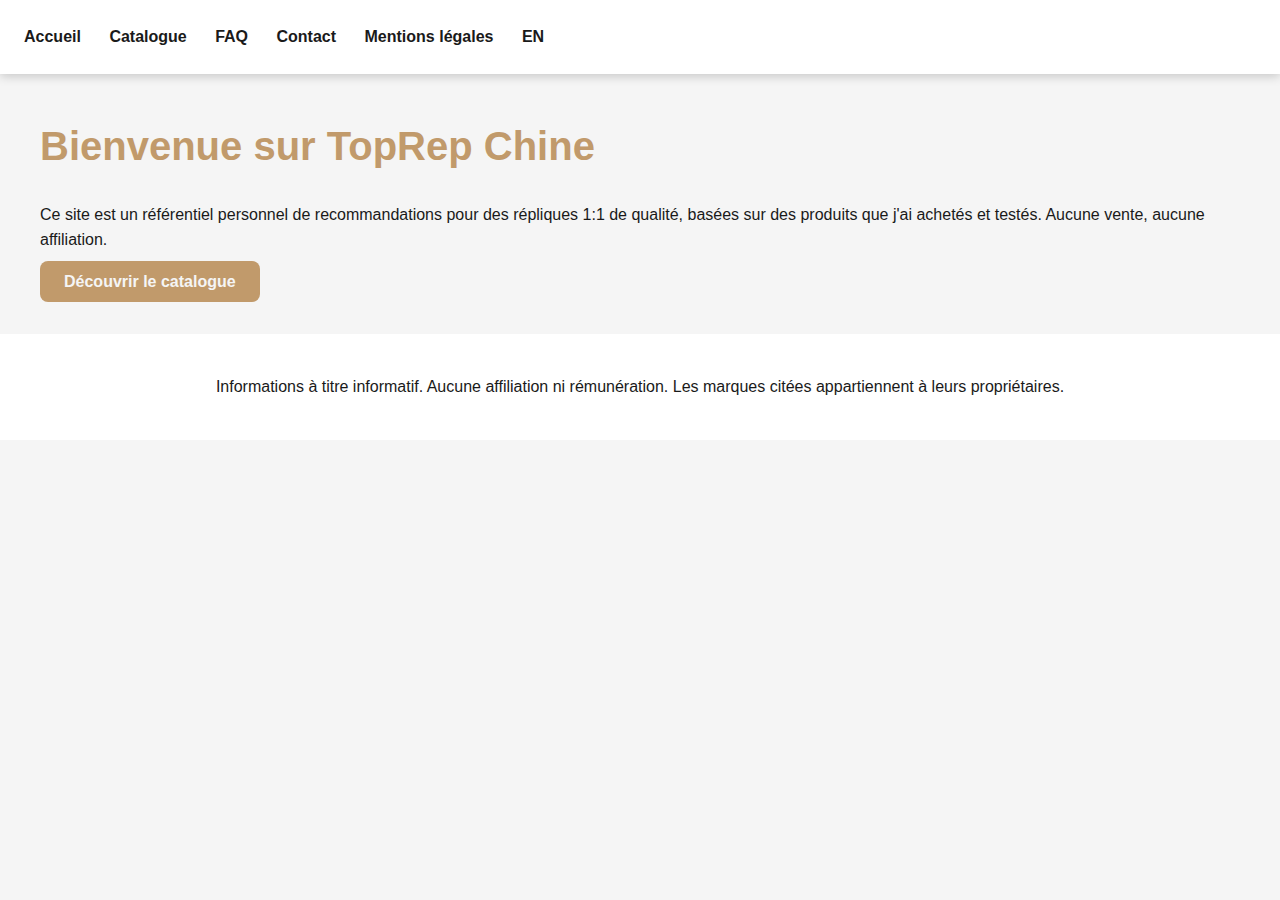
<file: index.html>
<!doctype html>
<html lang="fr">
<head>
  <meta charset="utf-8">
  <meta http-equiv="refresh" content="0; url=/fr/index.html">
  <title>Redirection vers TopRep Chine</title>
</head>
<body>
  <p>Redirection vers la version française. <a href="/fr/index.html">Cliquez ici si la redirection ne fonctionne pas.</a></p>
</body>
</html>
</file>
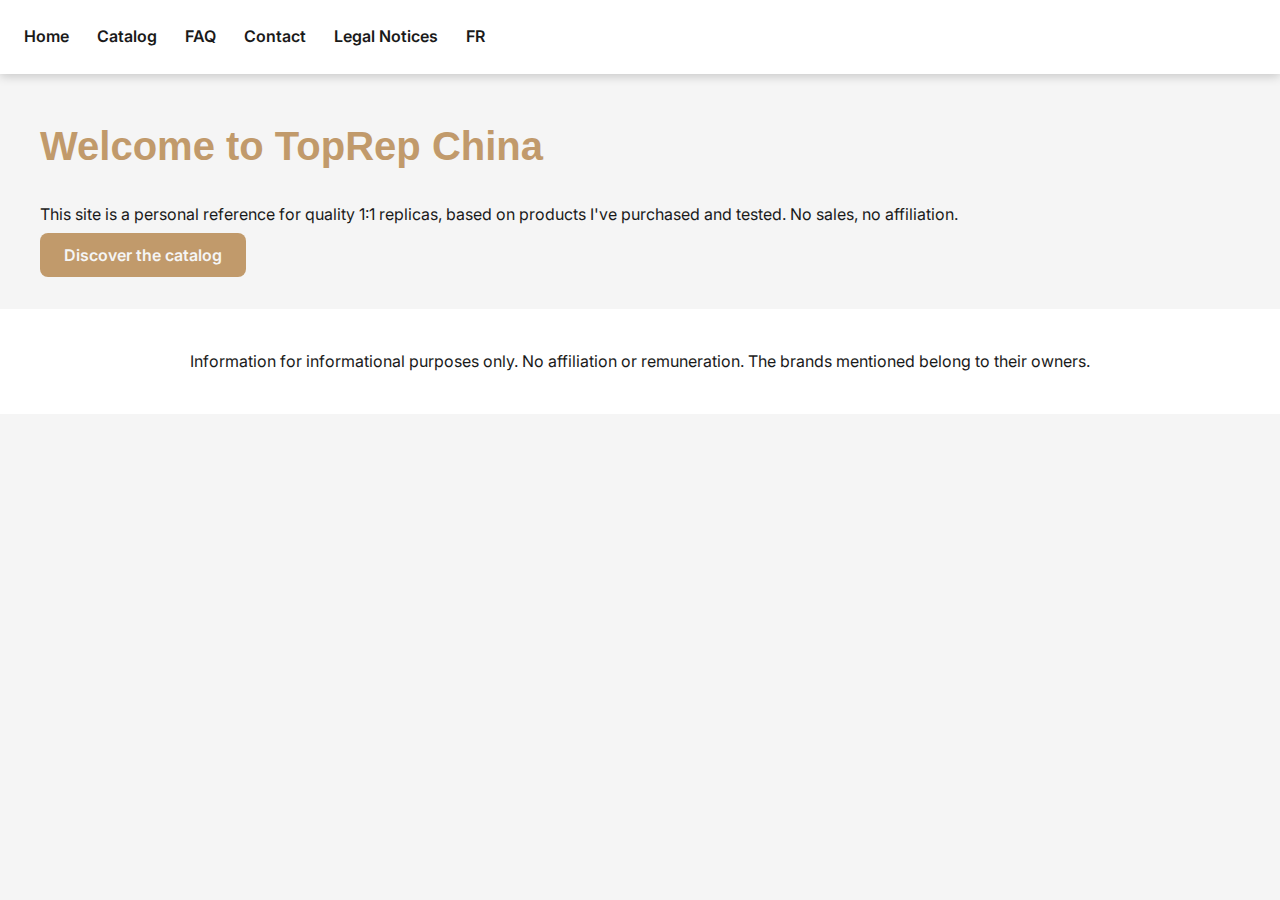
<file: en/index.html>
<!-- /en/index.html -->
<!doctype html>
<html lang="en">
<head>
  <meta charset="utf-8">
  <title>TopRep China - Home</title>
  <meta name="description" content="Personal reference for high-quality 1:1 replicas. Discover detailed product sheets on tested and approved items.">
  <meta name="viewport" content="width=device-width,initial-scale=1">
  <link rel="preconnect" href="https://fonts.googleapis.com">
  <link rel="preconnect" href="https://fonts.gstatic.com" crossorigin>
  <link href="https://fonts.googleapis.com/css2?family=Inter:wght@400;600&display=swap" rel="stylesheet">
  <link rel="stylesheet" href="../css/main.css">
</head>
<body>
  <header>
    <nav aria-label="Main">
      <a href="/en/index.html">Home</a>
      <a href="/en/catalog.html">Catalog</a>
      <a href="/en/faq.html">FAQ</a>
      <a href="/en/contact.html">Contact</a>
      <a href="/en/legal.html">Legal Notices</a>
      <a href="/fr/index.html">FR</a>
    </nav>
  </header>
  <main>
    <h1>Welcome to TopRep China</h1>
    <p>This site is a personal reference for quality 1:1 replicas, based on products I've purchased and tested. No sales, no affiliation.</p>
    <a class="cta" href="/en/catalog.html">Discover the catalog</a>
  </main>
  <footer>
    <p>Information for informational purposes only. No affiliation or remuneration. The brands mentioned belong to their owners.</p>
  </footer>
</body>
</html>
</file>
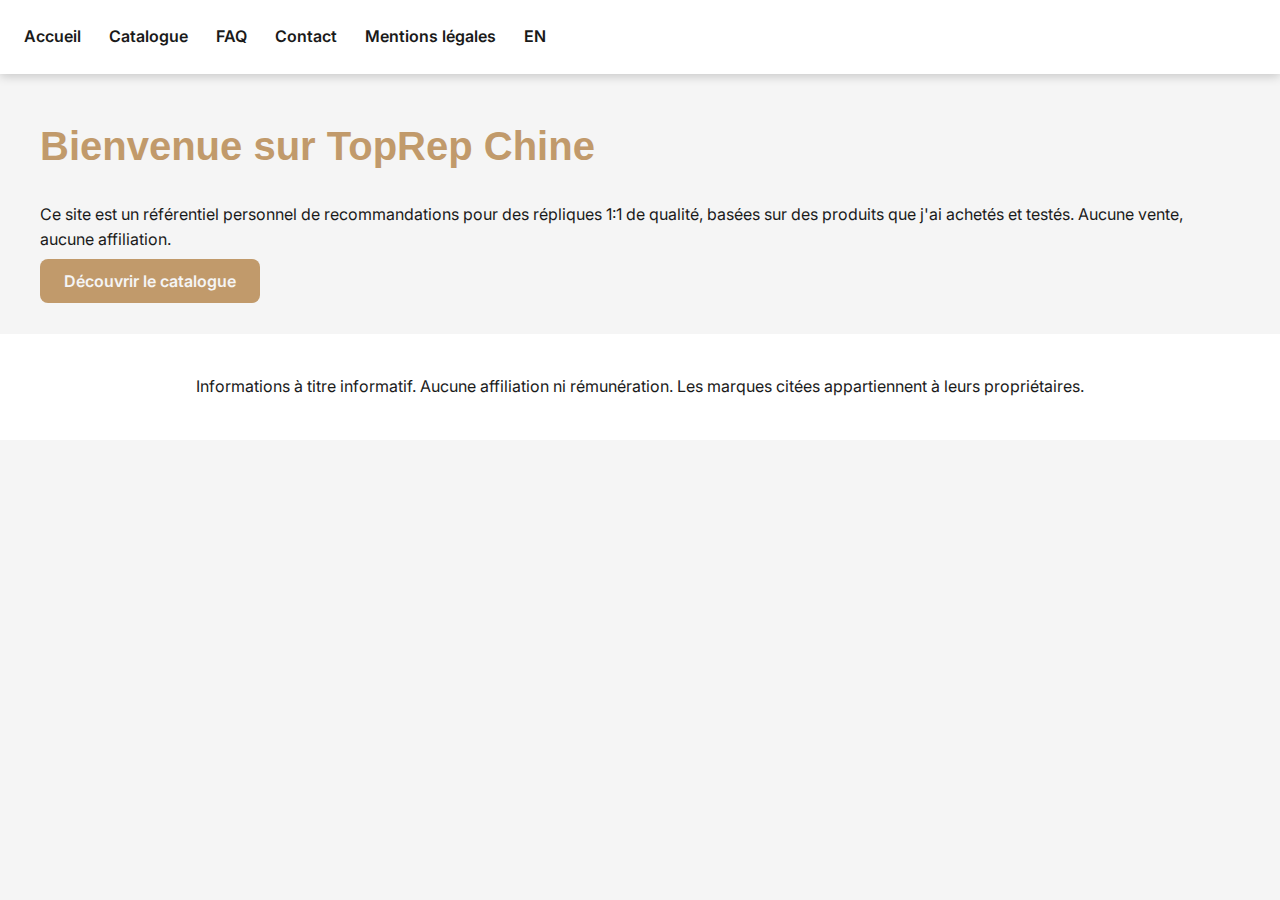
<file: fr/index.html>
<!-- /fr/index.html -->
<!doctype html>
<html lang="fr">
<head>
  <meta charset="utf-8">
  <title>TopRep Chine - Accueil</title>
  <meta name="description" content="Référentiel de recommandations personnelles pour des répliques 1:1 de qualité. Découvrez nos fiches détaillées sur des produits testés et approuvés.">
  <meta name="viewport" content="width=device-width,initial-scale=1">
  <link rel="preconnect" href="https://fonts.googleapis.com">
  <link rel="preconnect" href="https://fonts.gstatic.com" crossorigin>
  <link href="https://fonts.googleapis.com/css2?family=Inter:wght@400;600&display=swap" rel="stylesheet">
  <link rel="stylesheet" href="../css/main.css">
</head>
<body>
  <header>
    <nav aria-label="Principale">
      <a href="/fr/index.html">Accueil</a>
      <a href="/fr/catalogue.html">Catalogue</a>
      <a href="/fr/faq.html">FAQ</a>
      <a href="/fr/contact.html">Contact</a>
      <a href="/fr/mentions.html">Mentions légales</a>
      <a href="/en/index.html">EN</a>
    </nav>
  </header>
  <main>
    <h1>Bienvenue sur TopRep Chine</h1>
    <p>Ce site est un référentiel personnel de recommandations pour des répliques 1:1 de qualité, basées sur des produits que j'ai achetés et testés. Aucune vente, aucune affiliation.</p>
    <a class="cta" href="/fr/catalogue.html">Découvrir le catalogue</a>
  </main>
  <footer>
    <p>Informations à titre informatif. Aucune affiliation ni rémunération. Les marques citées appartiennent à leurs propriétaires.</p>
  </footer>
</body>
</html>
</file>
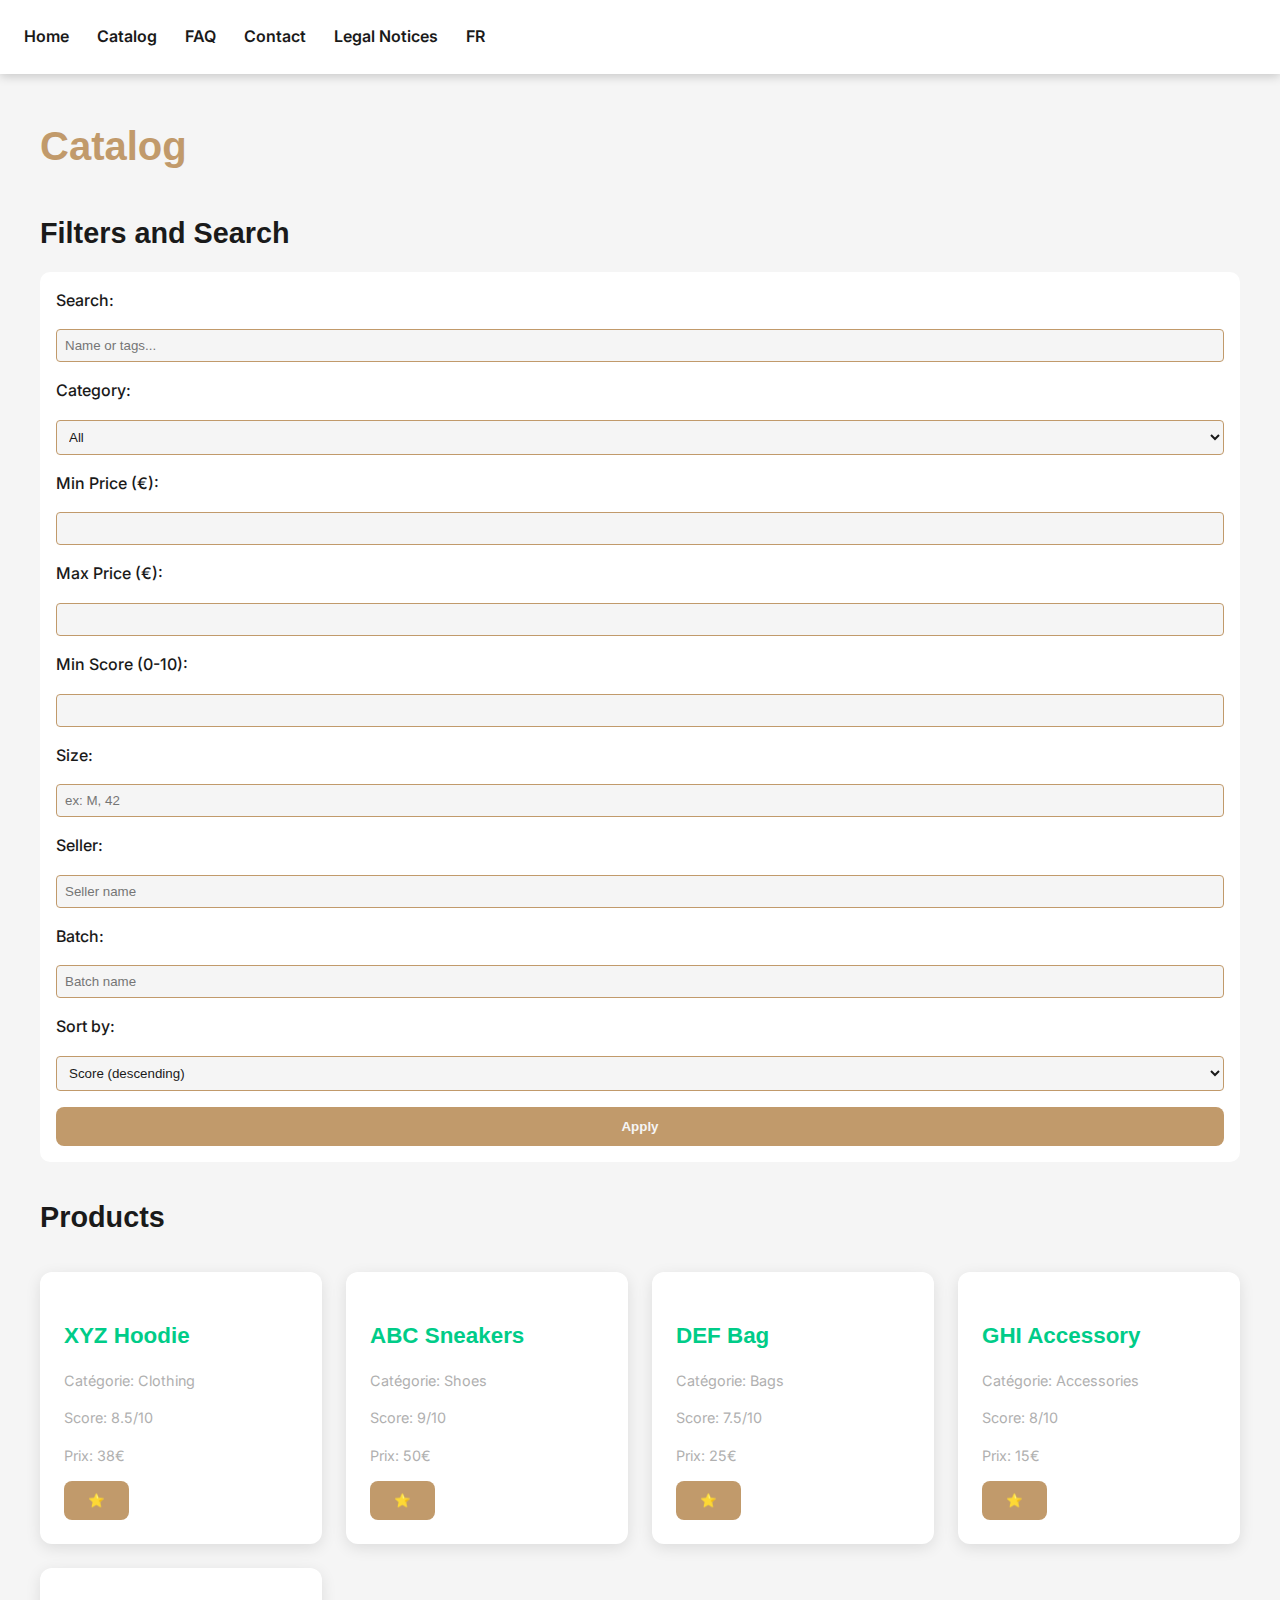
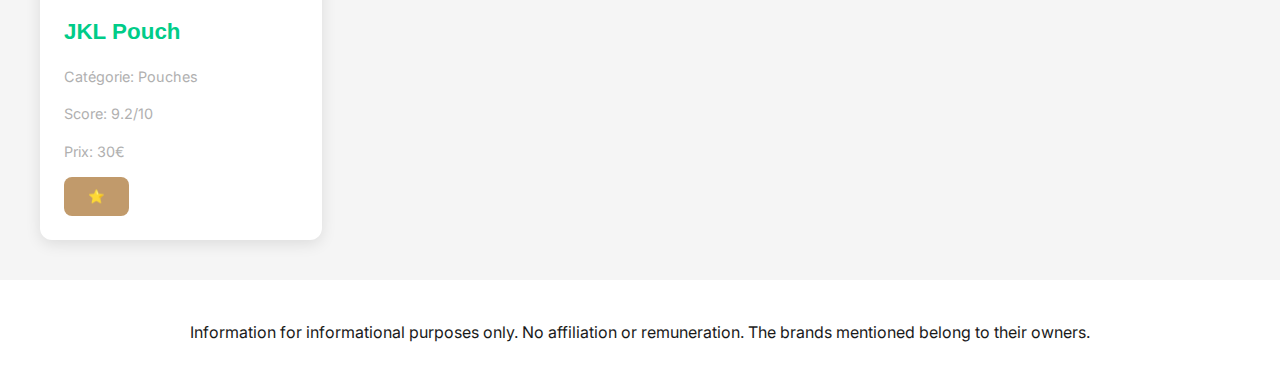
<file: en/catalog.html>
<!-- /en/catalog.html -->
<!doctype html>
<html lang="en">
<head>
  <meta charset="utf-8">
  <title>TopRep China - Catalog</title>
  <meta name="description" content="Catalog of recommended product sheets for 1:1 replicas. Filter and search by category, price, score and more.">
  <meta name="viewport" content="width=device-width,initial-scale=1">
  <link rel="preconnect" href="https://fonts.googleapis.com">
  <link rel="preconnect" href="https://fonts.gstatic.com" crossorigin>
  <link href="https://fonts.googleapis.com/css2?family=Inter:wght@400;600&display=swap" rel="stylesheet">
  <link rel="stylesheet" href="../css/main.css">
  <script src="../js/main.js" defer></script>
</head>
<body>
  <header>
    <nav aria-label="Main">
      <a href="/en/index.html">Home</a>
      <a href="/en/catalog.html">Catalog</a>
      <a href="/en/faq.html">FAQ</a>
      <a href="/en/contact.html">Contact</a>
      <a href="/en/legal.html">Legal Notices</a>
      <a href="/fr/catalogue.html">FR</a>
    </nav>
  </header>
  <main>
    <h1>Catalog</h1>
    <section aria-labelledby="filters">
      <h2 id="filters">Filters and Search</h2>
      <form id="filters-form">
        <label for="search">Search:</label>
        <input type="text" id="search" placeholder="Name or tags...">
        
        <label for="category">Category:</label>
        <select id="category">
          <option value="">All</option>
          <option value="Shoes">Shoes</option>
          <option value="Clothing">Clothing</option>
          <option value="Accessories">Accessories</option>
          <option value="Bags">Bags</option>
          <option value="Pouches">Pouches</option>
          <option value="Others">Others</option>
        </select>
        
        <label for="price-min">Min Price (€):</label>
        <input type="number" id="price-min" min="0">
        
        <label for="price-max">Max Price (€):</label>
        <input type="number" id="price-max" min="0">
        
        <label for="score-min">Min Score (0-10):</label>
        <input type="number" id="score-min" min="0" max="10" step="0.1">
        
        <label for="size">Size:</label>
        <input type="text" id="size" placeholder="ex: M, 42">
        
        <label for="seller">Seller:</label>
        <input type="text" id="seller" placeholder="Seller name">
        
        <label for="batch">Batch:</label>
        <input type="text" id="batch" placeholder="Batch name">
        
        <label for="sort">Sort by:</label>
        <select id="sort">
          <option value="score-desc">Score (descending)</option>
          <option value="date-desc">Update Date (recent)</option>
          <option value="price-asc">Price (ascending)</option>
        </select>
        
        <button type="button" id="apply-filters">Apply</button>
      </form>
    </section>
    <section aria-labelledby="products">
      <h2 id="products">Products</h2>
      <div id="product-list" class="product-grid"></div>
    </section>
  </main>
  <footer>
    <p>Information for informational purposes only. No affiliation or remuneration. The brands mentioned belong to their owners.</p>
  </footer>
</body>
</html>
</file>
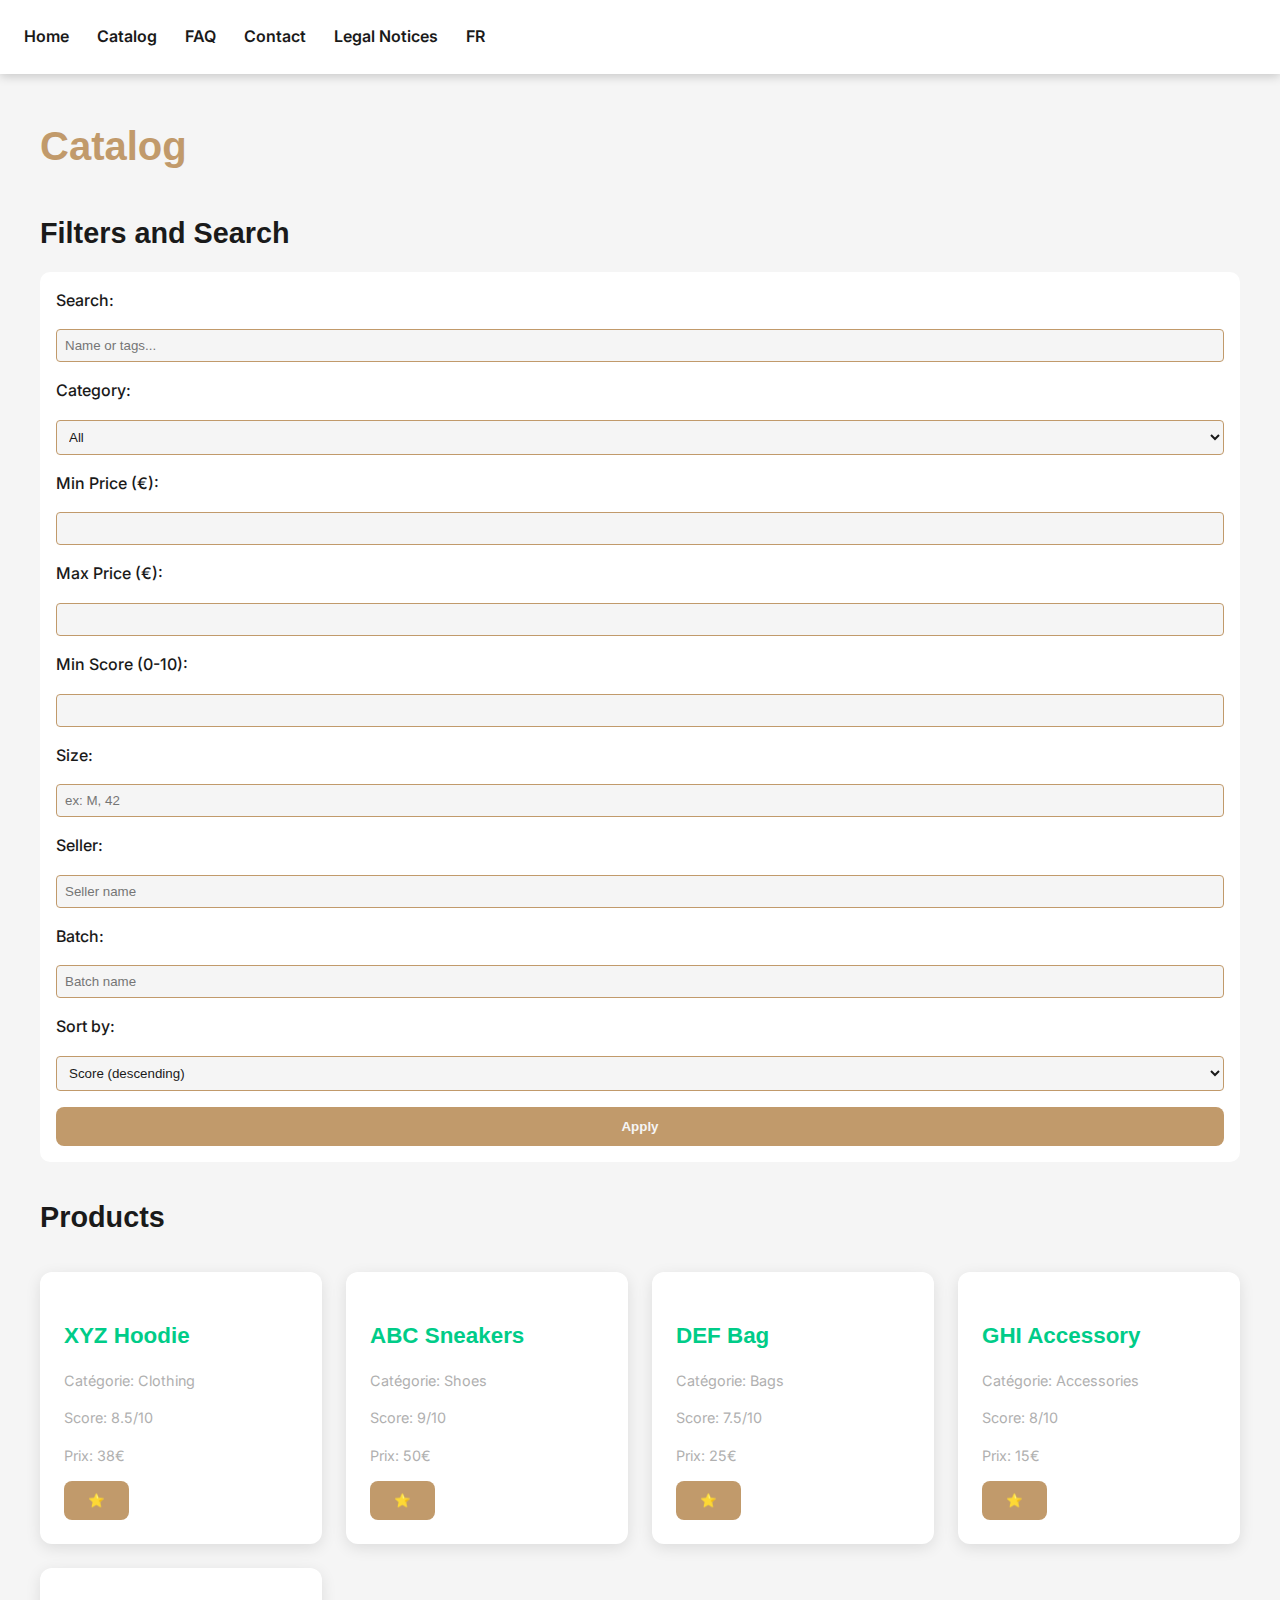
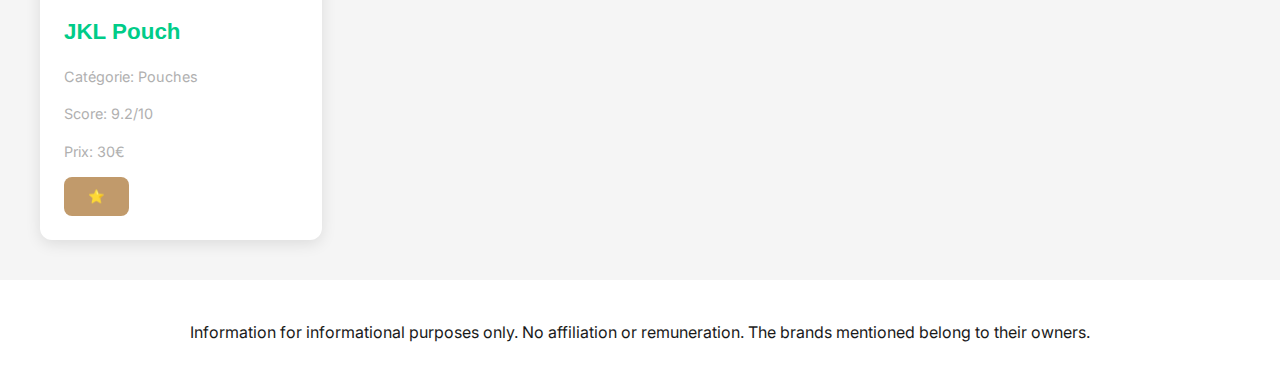
<file: en/catalogue.html>
<!-- /en/catalog.html -->
<!doctype html>
<html lang="en">
<head>
  <meta charset="utf-8">
  <title>TopRep China - Catalog</title>
  <meta name="description" content="Catalog of recommended product sheets for 1:1 replicas. Filter and search by category, price, score and more.">
  <meta name="viewport" content="width=device-width,initial-scale=1">
  <link rel="preconnect" href="https://fonts.googleapis.com">
  <link rel="preconnect" href="https://fonts.gstatic.com" crossorigin>
  <link href="https://fonts.googleapis.com/css2?family=Inter:wght@400;600&display=swap" rel="stylesheet">
  <link rel="stylesheet" href="../css/main.css">
  <script src="../js/main.js" defer></script>
</head>
<body>
  <header>
    <nav aria-label="Main">
      <a href="/en/index.html">Home</a>
      <a href="/en/catalog.html">Catalog</a>
      <a href="/en/faq.html">FAQ</a>
      <a href="/en/contact.html">Contact</a>
      <a href="/en/legal.html">Legal Notices</a>
      <a href="/fr/catalogue.html">FR</a>
    </nav>
  </header>
  <main>
    <h1>Catalog</h1>
    <section aria-labelledby="filters">
      <h2 id="filters">Filters and Search</h2>
      <form id="filters-form">
        <label for="search">Search:</label>
        <input type="text" id="search" placeholder="Name or tags...">
        
        <label for="category">Category:</label>
        <select id="category">
          <option value="">All</option>
          <option value="Shoes">Shoes</option>
          <option value="Clothing">Clothing</option>
          <option value="Accessories">Accessories</option>
          <option value="Bags">Bags</option>
          <option value="Pouches">Pouches</option>
          <option value="Others">Others</option>
        </select>
        
        <label for="price-min">Min Price (€):</label>
        <input type="number" id="price-min" min="0">
        
        <label for="price-max">Max Price (€):</label>
        <input type="number" id="price-max" min="0">
        
        <label for="score-min">Min Score (0-10):</label>
        <input type="number" id="score-min" min="0" max="10" step="0.1">
        
        <label for="size">Size:</label>
        <input type="text" id="size" placeholder="ex: M, 42">
        
        <label for="seller">Seller:</label>
        <input type="text" id="seller" placeholder="Seller name">
        
        <label for="batch">Batch:</label>
        <input type="text" id="batch" placeholder="Batch name">
        
        <label for="sort">Sort by:</label>
        <select id="sort">
          <option value="score-desc">Score (descending)</option>
          <option value="date-desc">Update Date (recent)</option>
          <option value="price-asc">Price (ascending)</option>
        </select>
        
        <button type="button" id="apply-filters">Apply</button>
      </form>
    </section>
    <section aria-labelledby="products">
      <h2 id="products">Products</h2>
      <div id="product-list" class="product-grid"></div>
    </section>
  </main>
  <footer>
    <p>Information for informational purposes only. No affiliation or remuneration. The brands mentioned belong to their owners.</p>
  </footer>
</body>
</html>
</file>
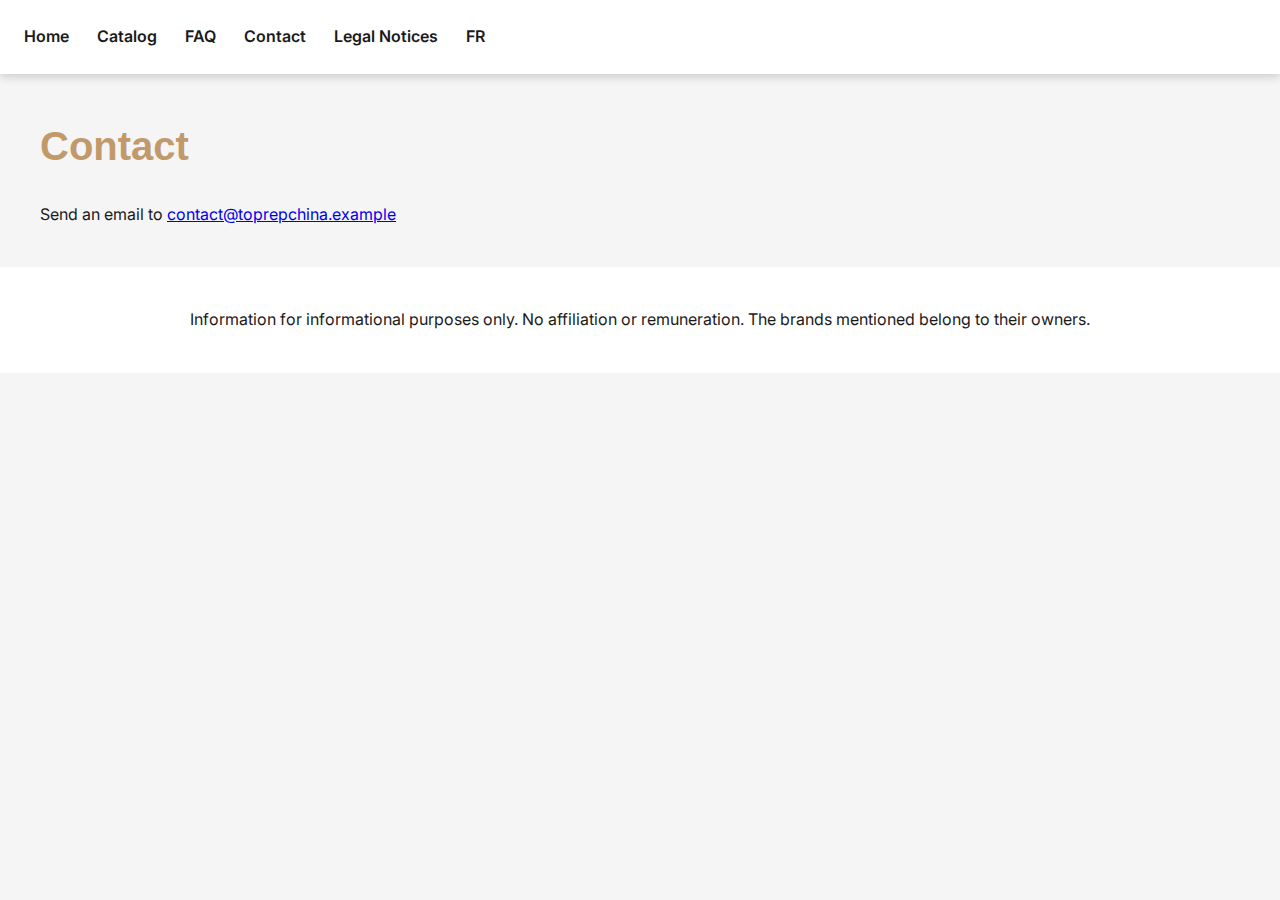
<file: en/contact.html>
<!-- /en/contact.html -->
<!doctype html>
<html lang="en">
<head>
  <meta charset="utf-8">
  <title>TopRep China - Contact</title>
  <meta name="description" content="Contact us for suggestions or reports.">
  <meta name="viewport" content="width=device-width,initial-scale=1">
  <link rel="preconnect" href="https://fonts.googleapis.com">
  <link rel="preconnect" href="https://fonts.gstatic.com" crossorigin>
  <link href="https://fonts.googleapis.com/css2?family=Inter:wght@400;600&display=swap" rel="stylesheet">
  <link rel="stylesheet" href="../css/main.css">
</head>
<body>
  <header>
    <nav aria-label="Main">
      <a href="/en/index.html">Home</a>
      <a href="/en/catalog.html">Catalog</a>
      <a href="/en/faq.html">FAQ</a>
      <a href="/en/contact.html">Contact</a>
      <a href="/en/legal.html">Legal Notices</a>
      <a href="/fr/contact.html">FR</a>
    </nav>
  </header>
  <main>
    <h1>Contact</h1>
    <p>Send an email to <a href="mailto:contact@toprepchina.example">contact@toprepchina.example</a></p>
    <!-- Option Formspree/Netlify Forms: -->
    <!-- <form action="https://formspree.io/your-email" method="POST"> -->
    <!--   <label for="email">Your email:</label> -->
    <!--   <input type="email" id="email" name="email"> -->
    <!--   <label for="message">Message:</label> -->
    <!--   <textarea id="message" name="message"></textarea> -->
    <!--   <button type="submit">Send</button> -->
    <!-- </form> -->
  </main>
  <footer>
    <p>Information for informational purposes only. No affiliation or remuneration. The brands mentioned belong to their owners.</p>
  </footer>
</body>
</html>
</file>
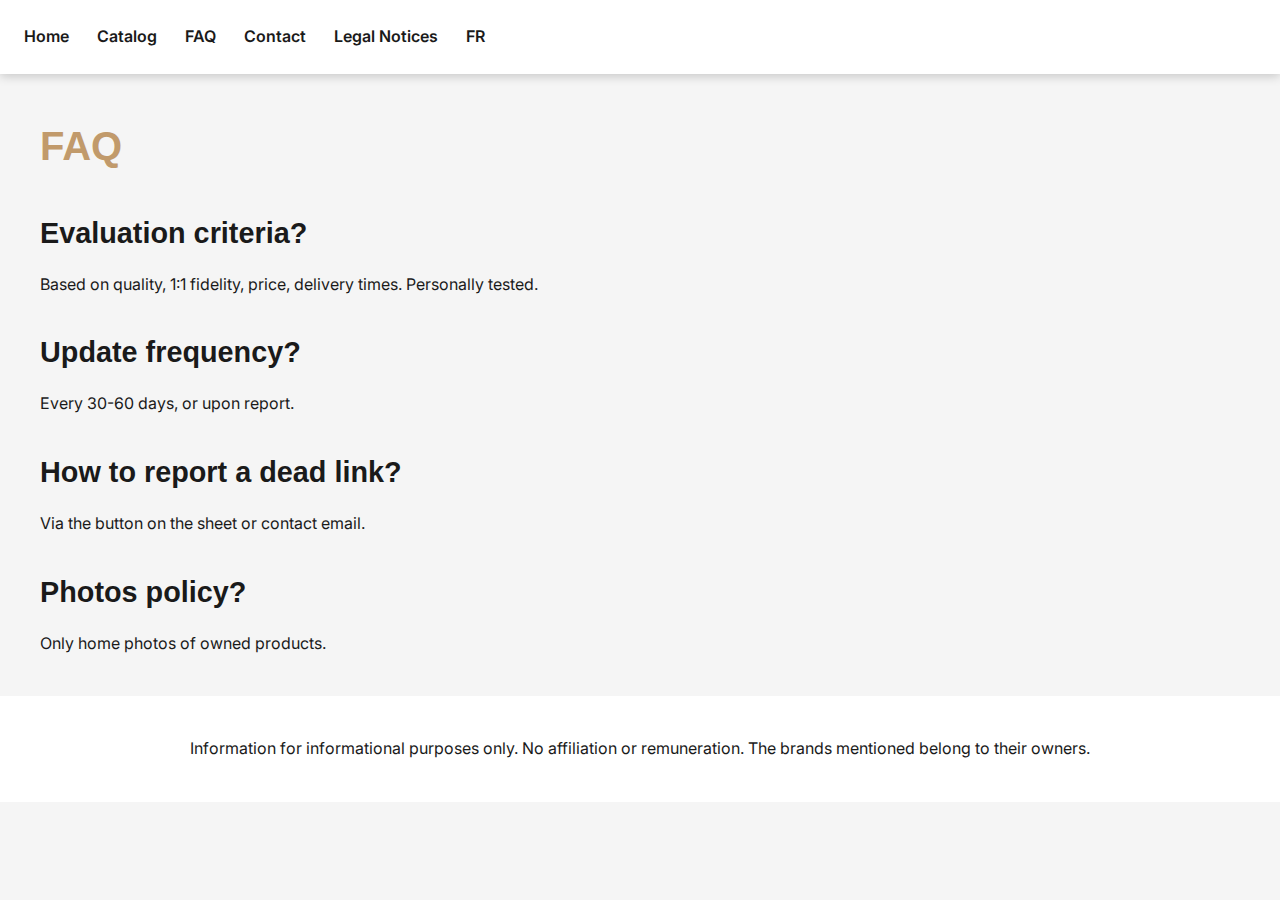
<file: en/faq.html>
<!-- /en/faq.html -->
<!doctype html>
<html lang="en">
<head>
  <meta charset="utf-8">
  <title>TopRep China - FAQ</title>
  <meta name="description" content="Frequently Asked Questions about TopRep China.">
  <meta name="viewport" content="width=device-width,initial-scale=1">
  <link rel="preconnect" href="https://fonts.googleapis.com">
  <link rel="preconnect" href="https://fonts.gstatic.com" crossorigin>
  <link href="https://fonts.googleapis.com/css2?family=Inter:wght@400;600&display=swap" rel="stylesheet">
  <link rel="stylesheet" href="../css/main.css">
</head>
<body>
  <header>
    <nav aria-label="Main">
      <a href="/en/index.html">Home</a>
      <a href="/en/catalog.html">Catalog</a>
      <a href="/en/faq.html">FAQ</a>
      <a href="/en/contact.html">Contact</a>
      <a href="/en/legal.html">Legal Notices</a>
      <a href="/fr/faq.html">FR</a>
    </nav>
  </header>
  <main>
    <h1>FAQ</h1>
    <h2>Evaluation criteria?</h2>
    <p>Based on quality, 1:1 fidelity, price, delivery times. Personally tested.</p>
    <h2>Update frequency?</h2>
    <p>Every 30-60 days, or upon report.</p>
    <h2>How to report a dead link?</h2>
    <p>Via the button on the sheet or contact email.</p>
    <h2>Photos policy?</h2>
    <p>Only home photos of owned products.</p>
  </main>
  <footer>
    <p>Information for informational purposes only. No affiliation or remuneration. The brands mentioned belong to their owners.</p>
  </footer>
</body>
</html>
</file>
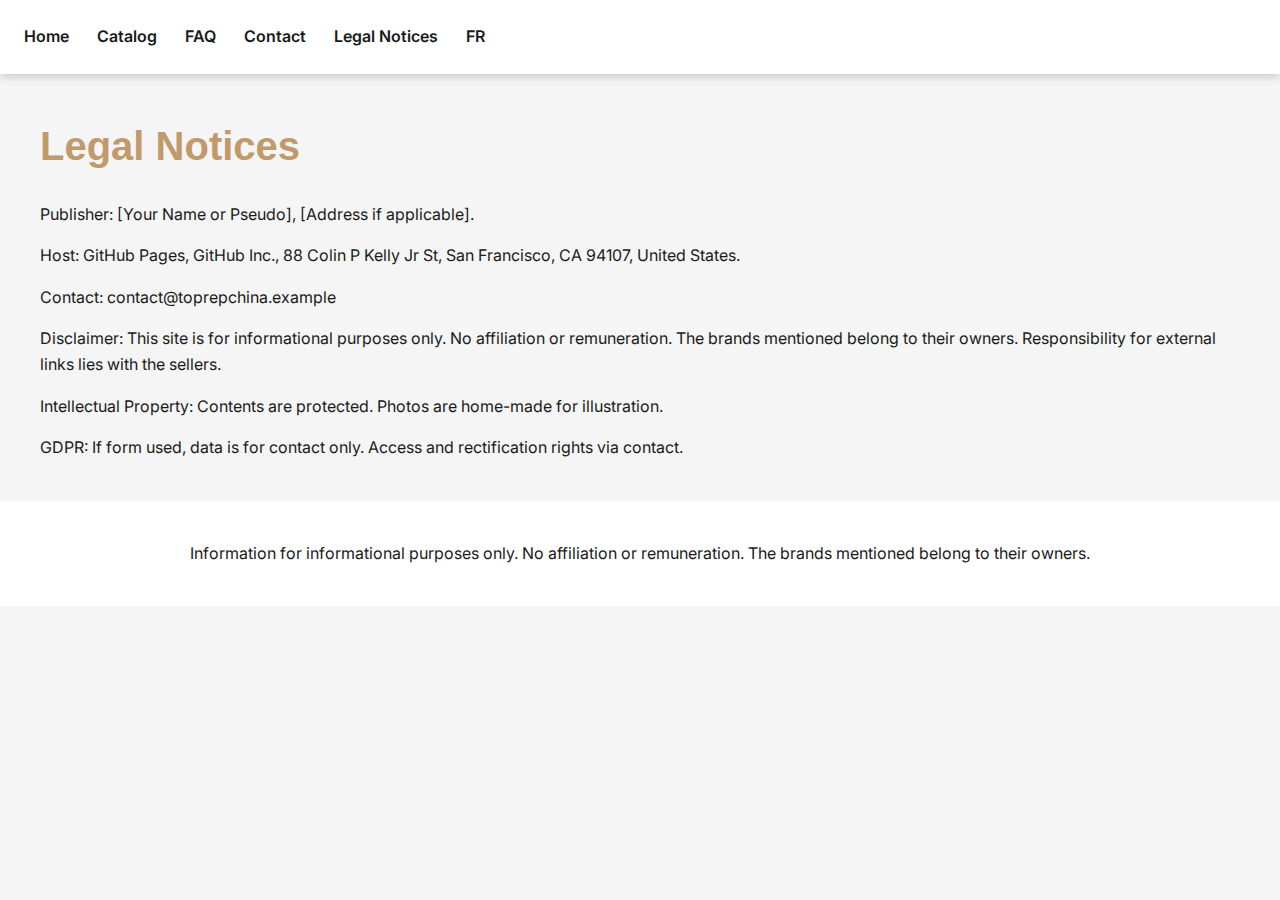
<file: en/legal.html>
<!-- /en/legal.html -->
<!doctype html>
<html lang="en">
<head>
  <meta charset="utf-8">
  <title>TopRep China - Legal Notices</title>
  <meta name="description" content="Legal notices for TopRep China site.">
  <meta name="viewport" content="width=device-width,initial-scale=1">
  <link rel="preconnect" href="https://fonts.googleapis.com">
  <link rel="preconnect" href="https://fonts.gstatic.com" crossorigin>
  <link href="https://fonts.googleapis.com/css2?family=Inter:wght@400;600&display=swap" rel="stylesheet">
  <link rel="stylesheet" href="../css/main.css">
</head>
<body>
  <header>
    <nav aria-label="Main">
      <a href="/en/index.html">Home</a>
      <a href="/en/catalog.html">Catalog</a>
      <a href="/en/faq.html">FAQ</a>
      <a href="/en/contact.html">Contact</a>
      <a href="/en/legal.html">Legal Notices</a>
      <a href="/fr/mentions.html">FR</a>
    </nav>
  </header>
  <main>
    <h1>Legal Notices</h1>
    <p>Publisher: [Your Name or Pseudo], [Address if applicable].</p>
    <p>Host: GitHub Pages, GitHub Inc., 88 Colin P Kelly Jr St, San Francisco, CA 94107, United States.</p>
    <p>Contact: contact@toprepchina.example</p>
    <p>Disclaimer: This site is for informational purposes only. No affiliation or remuneration. The brands mentioned belong to their owners. Responsibility for external links lies with the sellers.</p>
    <p>Intellectual Property: Contents are protected. Photos are home-made for illustration.</p>
    <p>GDPR: If form used, data is for contact only. Access and rectification rights via contact.</p>
  </main>
  <footer>
    <p>Information for informational purposes only. No affiliation or remuneration. The brands mentioned belong to their owners.</p>
  </footer>
</body>
</html>
</file>
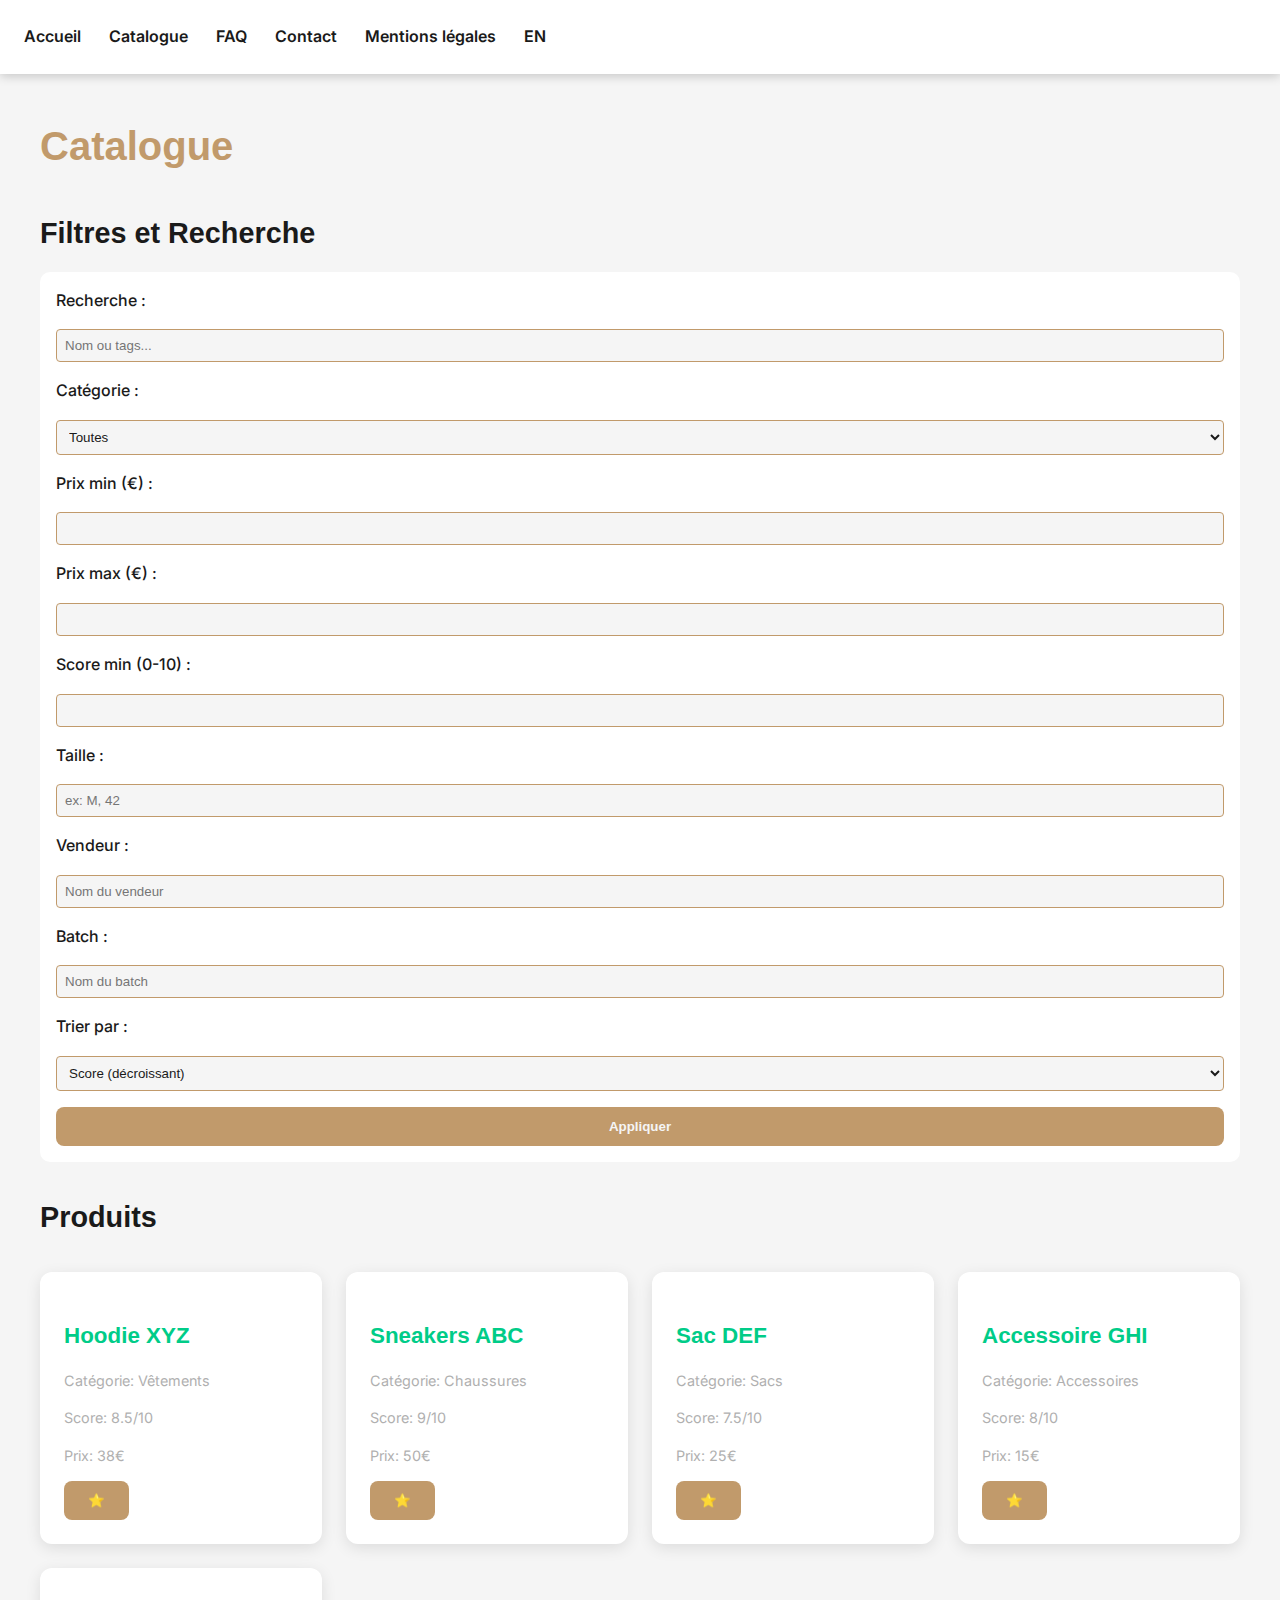
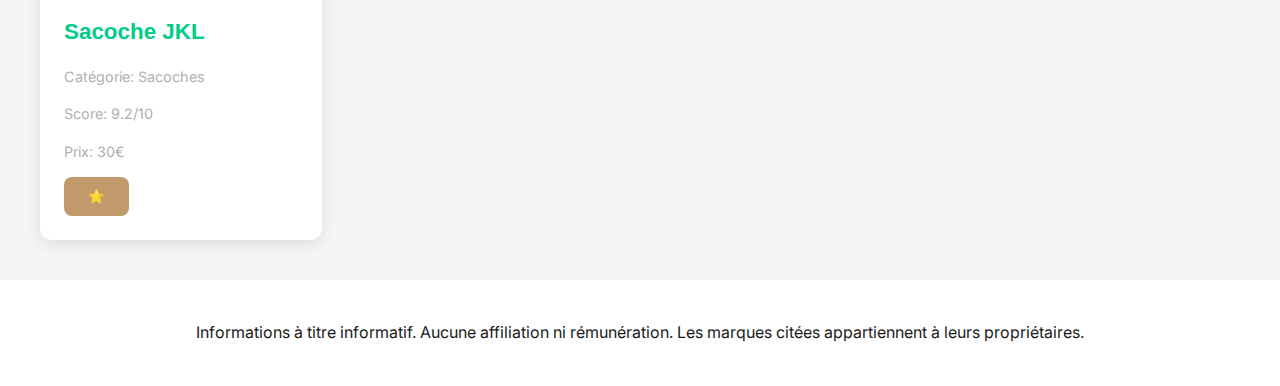
<file: fr/catalogue.html>
<!-- /fr/catalogue.html -->
<!doctype html>
<html lang="fr">
<head>
  <meta charset="utf-8">
  <title>TopRep Chine - Catalogue</title>
  <meta name="description" content="Catalogue des fiches produits recommandées pour des répliques 1:1. Filtrez et recherchez par catégorie, prix, score et plus.">
  <meta name="viewport" content="width=device-width,initial-scale=1">
  <link rel="preconnect" href="https://fonts.googleapis.com">
  <link rel="preconnect" href="https://fonts.gstatic.com" crossorigin>
  <link href="https://fonts.googleapis.com/css2?family=Inter:wght@400;600&display=swap" rel="stylesheet">
  <link rel="stylesheet" href="../css/main.css">
  <script src="../js/main.js" defer></script>
</head>
<body>
  <header>
    <nav aria-label="Principale">
      <a href="/fr/index.html">Accueil</a>
      <a href="/fr/catalogue.html">Catalogue</a>
      <a href="/fr/faq.html">FAQ</a>
      <a href="/fr/contact.html">Contact</a>
      <a href="/fr/mentions.html">Mentions légales</a>
      <a href="/en/catalog.html">EN</a>
    </nav>
  </header>
  <main>
    <h1>Catalogue</h1>
    <section aria-labelledby="filtres">
      <h2 id="filtres">Filtres et Recherche</h2>
      <form id="filters-form">
        <label for="search">Recherche :</label>
        <input type="text" id="search" placeholder="Nom ou tags...">
        
        <label for="category">Catégorie :</label>
        <select id="category">
          <option value="">Toutes</option>
          <option value="Chaussures">Chaussures</option>
          <option value="Vêtements">Vêtements</option>
          <option value="Accessoires">Accessoires</option>
          <option value="Sacs">Sacs</option>
          <option value="Sacoches">Sacoches</option>
          <option value="Autres">Autres</option>
        </select>
        
        <label for="price-min">Prix min (€) :</label>
        <input type="number" id="price-min" min="0">
        
        <label for="price-max">Prix max (€) :</label>
        <input type="number" id="price-max" min="0">
        
        <label for="score-min">Score min (0-10) :</label>
        <input type="number" id="score-min" min="0" max="10" step="0.1">
        
        <label for="size">Taille :</label>
        <input type="text" id="size" placeholder="ex: M, 42">
        
        <label for="seller">Vendeur :</label>
        <input type="text" id="seller" placeholder="Nom du vendeur">
        
        <label for="batch">Batch :</label>
        <input type="text" id="batch" placeholder="Nom du batch">
        
        <label for="sort">Trier par :</label>
        <select id="sort">
          <option value="score-desc">Score (décroissant)</option>
          <option value="date-desc">Date de mise à jour (récente)</option>
          <option value="price-asc">Prix (croissant)</option>
        </select>
        
        <button type="button" id="apply-filters">Appliquer</button>
      </form>
    </section>
    <section aria-labelledby="produits">
      <h2 id="produits">Produits</h2>
      <div id="product-list" class="product-grid"></div>
    </section>
  </main>
  <footer>
    <p>Informations à titre informatif. Aucune affiliation ni rémunération. Les marques citées appartiennent à leurs propriétaires.</p>
  </footer>
</body>
</html>
</file>
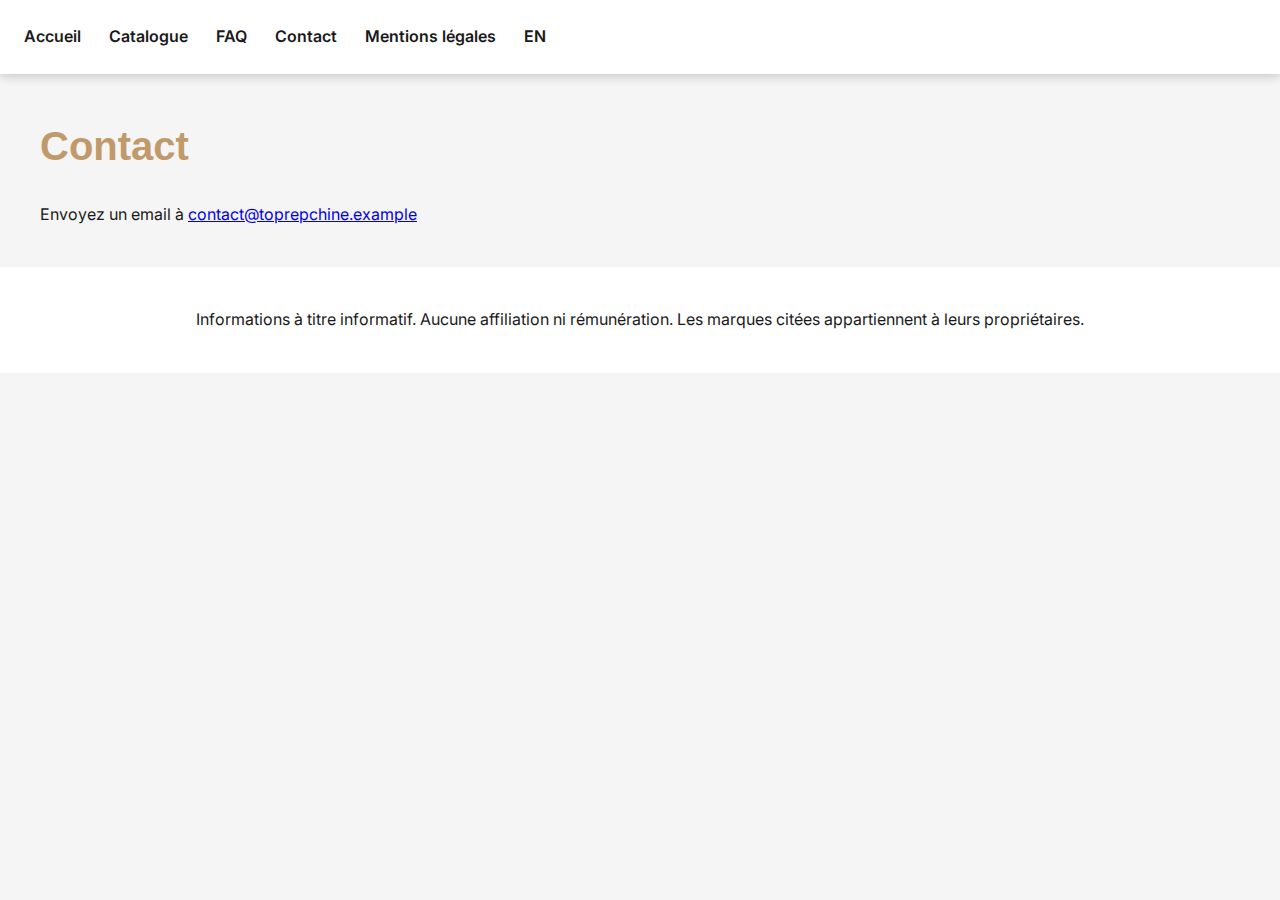
<file: fr/contact.html>
<!-- /fr/contact.html -->
<!doctype html>
<html lang="fr">
<head>
  <meta charset="utf-8">
  <title>TopRep Chine - Contact</title>
  <meta name="description" content="Contactez-nous pour suggestions ou signalements.">
  <meta name="viewport" content="width=device-width,initial-scale=1">
  <link rel="preconnect" href="https://fonts.googleapis.com">
  <link rel="preconnect" href="https://fonts.gstatic.com" crossorigin>
  <link href="https://fonts.googleapis.com/css2?family=Inter:wght@400;600&display=swap" rel="stylesheet">
  <link rel="stylesheet" href="../css/main.css">
</head>
<body>
  <header>
    <nav aria-label="Principale">
      <a href="/fr/index.html">Accueil</a>
      <a href="/fr/catalogue.html">Catalogue</a>
      <a href="/fr/faq.html">FAQ</a>
      <a href="/fr/contact.html">Contact</a>
      <a href="/fr/mentions.html">Mentions légales</a>
      <a href="/en/contact.html">EN</a>
    </nav>
  </header>
  <main>
    <h1>Contact</h1>
    <p>Envoyez un email à <a href="mailto:contact@toprepchine.example">contact@toprepchine.example</a></p>
    <!-- Option Formspree/Netlify Forms: -->
    <!-- <form action="https://formspree.io/your-email" method="POST"> -->
    <!--   <label for="email">Votre email:</label> -->
    <!--   <input type="email" id="email" name="email"> -->
    <!--   <label for="message">Message:</label> -->
    <!--   <textarea id="message" name="message"></textarea> -->
    <!--   <button type="submit">Envoyer</button> -->
    <!-- </form> -->
  </main>
  <footer>
    <p>Informations à titre informatif. Aucune affiliation ni rémunération. Les marques citées appartiennent à leurs propriétaires.</p>
  </footer>
</body>
</html>
</file>
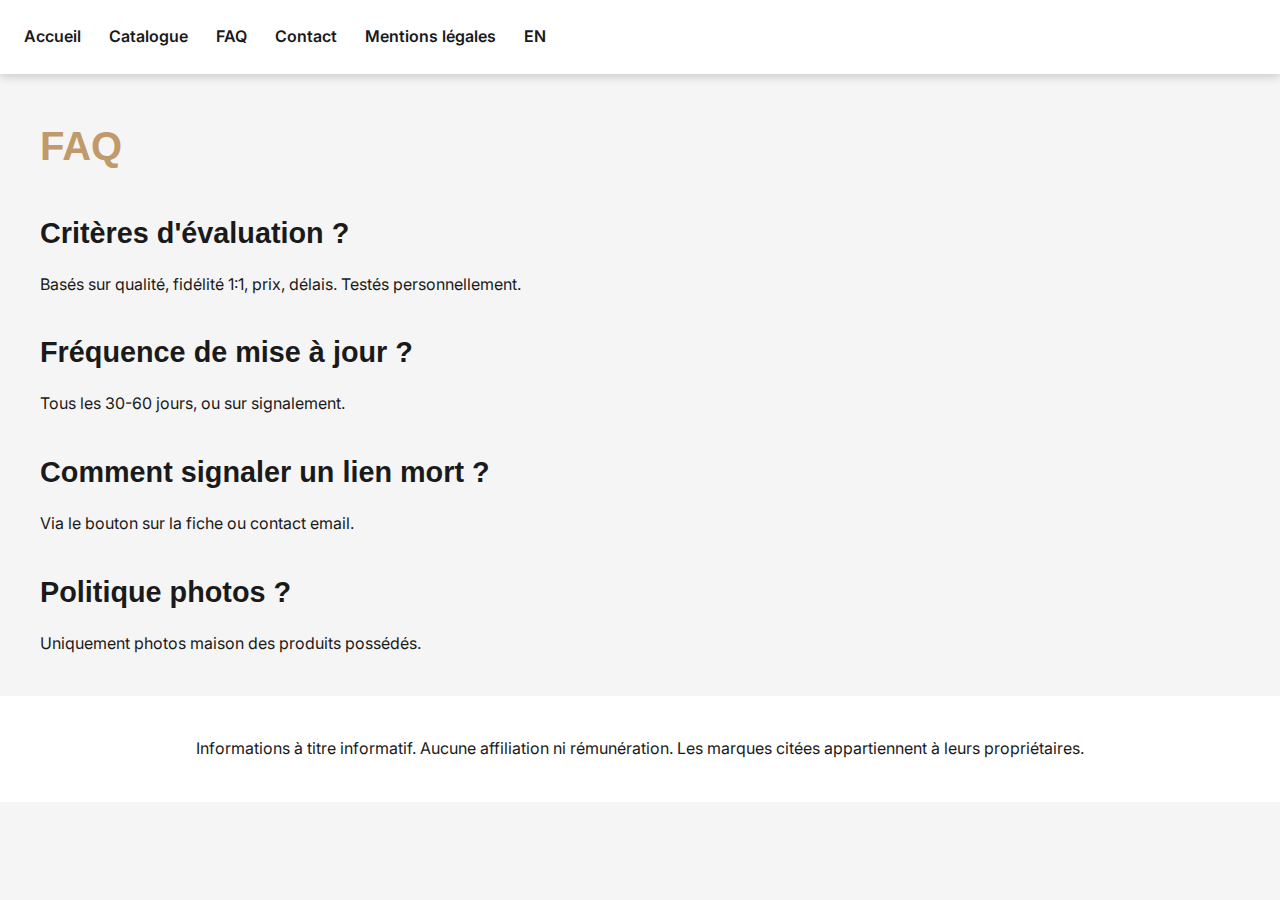
<file: fr/faq.html>
<!-- /fr/faq.html -->
<!doctype html>
<html lang="fr">
<head>
  <meta charset="utf-8">
  <title>TopRep Chine - FAQ</title>
  <meta name="description" content="Foire aux questions sur TopRep Chine.">
  <meta name="viewport" content="width=device-width,initial-scale=1">
  <link rel="preconnect" href="https://fonts.googleapis.com">
  <link rel="preconnect" href="https://fonts.gstatic.com" crossorigin>
  <link href="https://fonts.googleapis.com/css2?family=Inter:wght@400;600&display=swap" rel="stylesheet">
  <link rel="stylesheet" href="../css/main.css">
</head>
<body>
  <header>
    <nav aria-label="Principale">
      <a href="/fr/index.html">Accueil</a>
      <a href="/fr/catalogue.html">Catalogue</a>
      <a href="/fr/faq.html">FAQ</a>
      <a href="/fr/contact.html">Contact</a>
      <a href="/fr/mentions.html">Mentions légales</a>
      <a href="/en/faq.html">EN</a>
    </nav>
  </header>
  <main>
    <h1>FAQ</h1>
    <h2>Critères d'évaluation ?</h2>
    <p>Basés sur qualité, fidélité 1:1, prix, délais. Testés personnellement.</p>
    <h2>Fréquence de mise à jour ?</h2>
    <p>Tous les 30-60 jours, ou sur signalement.</p>
    <h2>Comment signaler un lien mort ?</h2>
    <p>Via le bouton sur la fiche ou contact email.</p>
    <h2>Politique photos ?</h2>
    <p>Uniquement photos maison des produits possédés.</p>
  </main>
  <footer>
    <p>Informations à titre informatif. Aucune affiliation ni rémunération. Les marques citées appartiennent à leurs propriétaires.</p>
  </footer>
</body>
</html>
</file>
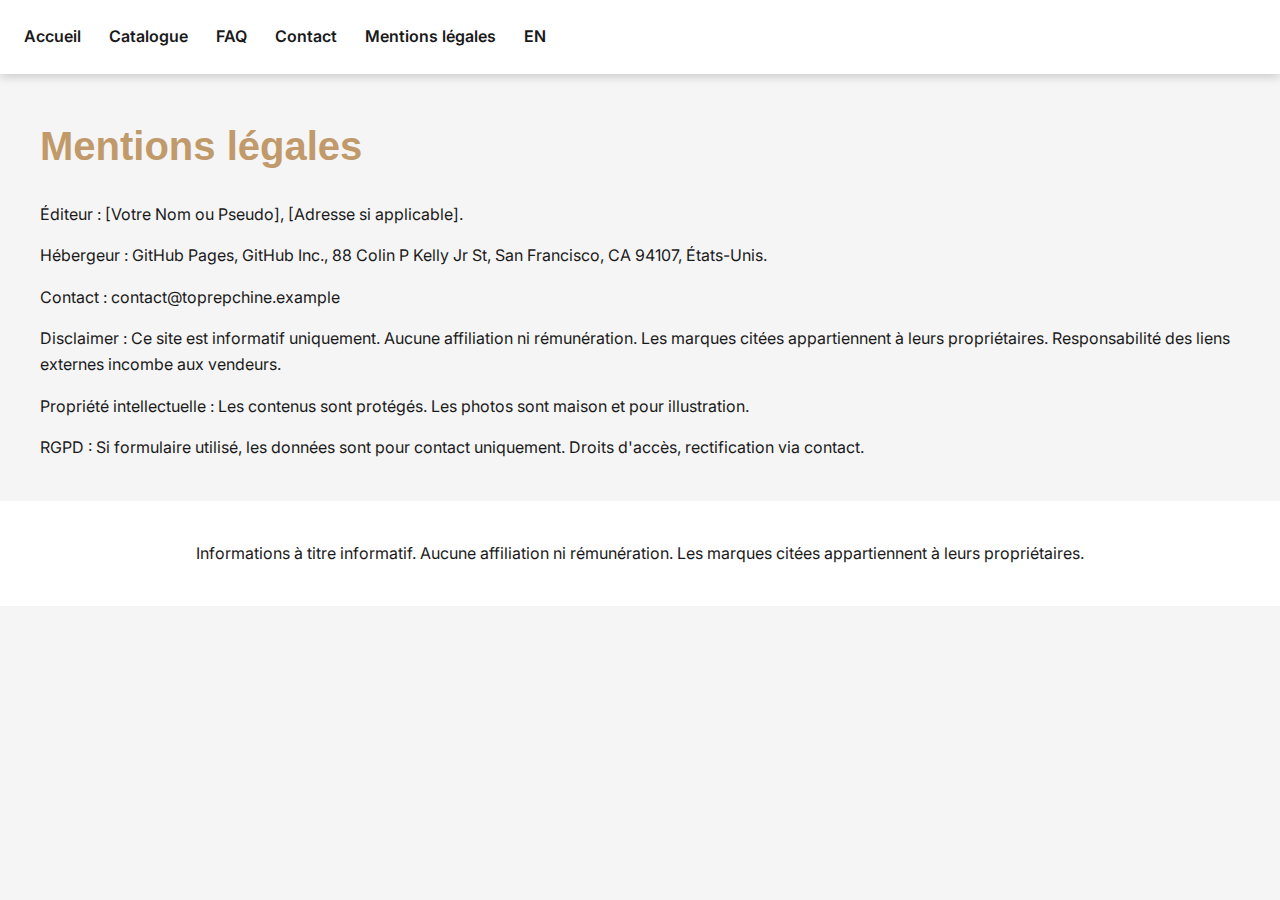
<file: fr/mentions.html>
<!-- /fr/mentions.html -->
<!doctype html>
<html lang="fr">
<head>
  <meta charset="utf-8">
  <title>TopRep Chine - Mentions légales</title>
  <meta name="description" content="Mentions légales du site TopRep Chine.">
  <meta name="viewport" content="width=device-width,initial-scale=1">
  <link rel="preconnect" href="https://fonts.googleapis.com">
  <link rel="preconnect" href="https://fonts.gstatic.com" crossorigin>
  <link href="https://fonts.googleapis.com/css2?family=Inter:wght@400;600&display=swap" rel="stylesheet">
  <link rel="stylesheet" href="../css/main.css">
</head>
<body>
  <header>
    <nav aria-label="Principale">
      <a href="/fr/index.html">Accueil</a>
      <a href="/fr/catalogue.html">Catalogue</a>
      <a href="/fr/faq.html">FAQ</a>
      <a href="/fr/contact.html">Contact</a>
      <a href="/fr/mentions.html">Mentions légales</a>
      <a href="/en/legal.html">EN</a>
    </nav>
  </header>
  <main>
    <h1>Mentions légales</h1>
    <p>Éditeur : [Votre Nom ou Pseudo], [Adresse si applicable].</p>
    <p>Hébergeur : GitHub Pages, GitHub Inc., 88 Colin P Kelly Jr St, San Francisco, CA 94107, États-Unis.</p>
    <p>Contact : contact@toprepchine.example</p>
    <p>Disclaimer : Ce site est informatif uniquement. Aucune affiliation ni rémunération. Les marques citées appartiennent à leurs propriétaires. Responsabilité des liens externes incombe aux vendeurs.</p>
    <p>Propriété intellectuelle : Les contenus sont protégés. Les photos sont maison et pour illustration.</p>
    <p>RGPD : Si formulaire utilisé, les données sont pour contact uniquement. Droits d'accès, rectification via contact.</p>
  </main>
  <footer>
    <p>Informations à titre informatif. Aucune affiliation ni rémunération. Les marques citées appartiennent à leurs propriétaires.</p>
  </footer>
</body>
</html>
</file>
<file: css/main.css>
/* /css/main.css */
:root {
  /* Palette : Luxe moderne avec touches streetwear */
  --bg-color: #1A1A1A; /* Noir profond */
  --text-color: #E0E0E0; /* Gris clair */
  --primary: #2E2E2E; /* Gris anthracite */
  --accent: #D4AF37; /* Doré */
  --neon: #00FFAA; /* Vert néon */
  --link-color: #00CC88; /* Vert néon atténué */

  /* Dark mode (déjà géré, mais ajusté) */
}

@media (prefers-color-scheme: light) {
  :root {
    --bg-color: #F5F5F5; /* Fond clair */
    --text-color: #1A1A1A; /* Texte sombre */
    --primary: #FFFFFF; /* Blanc pur */
    --accent: #C19A6B; /* Doré plus doux en lumière */
    --neon: #00AA77; /* Vert néon atténué */
  }
}

body {
  font-family: 'Inter', sans-serif;
  background-color: var(--bg-color);
  color: var(--text-color);
  margin: 0;
  padding: 0;
  line-height: 1.6;
  transition: all 0.3s ease; /* Transition fluide */
}

header {
  background: var(--primary);
  padding: 1.5rem;
  box-shadow: 0 2px 10px rgba(0, 0, 0, 0.2); /* Ombre subtile */
}

nav a {
  color: var(--text-color);
  margin-right: 1.5rem;
  text-decoration: none;
  font-weight: 600;
  transition: color 0.3s ease;
}

nav a:hover {
  color: var(--accent); /* Effet hover doré */
}

main {
  max-width: 1200px;
  margin: 2.5rem auto;
  padding: 0 1.5rem;
}

h1 {
  font-size: 2.5rem;
  font-weight: 700;
  color: var(--accent);
  margin-bottom: 1.5rem;
}

h2 {
  font-size: 1.8rem;
  font-weight: 600;
  color: var(--text-color);
  margin-top: 2rem;
  margin-bottom: 1rem;
}

.product-grid {
  display: grid;
  grid-template-columns: repeat(auto-fit, minmax(250px, 1fr));
  gap: 1.5rem;
  margin-top: 2rem;
}

.product-card {
  background: var(--primary);
  padding: 1.5rem;
  border-radius: 12px; /* Coins arrondis */
  box-shadow: 0 4px 15px rgba(0, 0, 0, 0.1); /* Ombre premium */
  transition: transform 0.3s ease;
}

.product-card:hover {
  transform: translateY(-5px); /* Effet de soulèvement */
}

.product-card h3 {
  font-size: 1.4rem;
  margin-bottom: 0.5rem;
}

.product-card p {
  font-size: 0.9rem;
  color: #B0B0B0; /* Gris moyen pour contraste */
}

.product-card a {
  color: var(--link-color);
  text-decoration: none;
}

.cta {
  background: var(--accent);
  color: var(--bg-color);
  padding: 0.75rem 1.5rem;
  text-decoration: none;
  border-radius: 8px;
  font-weight: 600;
  transition: background 0.3s ease;
}

.cta:hover {
  background: var(--neon); /* Effet néon au hover */
}

img {
  max-width: 100%;
  height: auto;
  border-radius: 8px; /* Coins arrondis pour les images */
  box-shadow: 0 2px 5px rgba(0, 0, 0, 0.1);
}

form {
  display: grid;
  gap: 1rem;
  padding: 1rem;
  background: var(--primary);
  border-radius: 10px;
}

form label {
  font-weight: 500;
}

form input, form select, form textarea {
  padding: 0.5rem;
  border: 1px solid var(--accent);
  border-radius: 4px;
  background: var(--bg-color);
  color: var(--text-color);
}

button {
  padding: 0.75rem 1.5rem;
  border: none;
  border-radius: 8px;
  background: var(--accent);
  color: var(--bg-color);
  font-weight: 600;
  cursor: pointer;
  transition: background 0.3s ease;
}

button:hover {
  background: var(--neon);
}

footer {
  text-align: center;
  padding: 1.5rem;
  background: var(--primary);
  color: var(--text-color);
  margin-top: 2rem;
}

/* Accessibility */
a:focus, button:focus {
  outline: 2px solid var(--neon);
  outline-offset: 2px;
}

@media (max-width: 768px) {
  nav {
    display: flex;
    flex-direction: column;
    align-items: center;
  }

  nav a {
    margin: 0.5rem 0;
  }

  h1 {
    font-size: 2rem;
  }

  h2 {
    font-size: 1.5rem;
  }

  .product-grid {
    grid-template-columns: 1fr; /* Une colonne sur mobile */
  }
}

/* Ajout de polices via Google Fonts */
@import url('https://fonts.googleapis.com/css2?family=Inter:wght@400;600;700&family=Roboto+Condensed:wght@400;700&display=swap');

h1, h2, h3 {
  font-family: 'Roboto Condensed', sans-serif;
}
</file>
